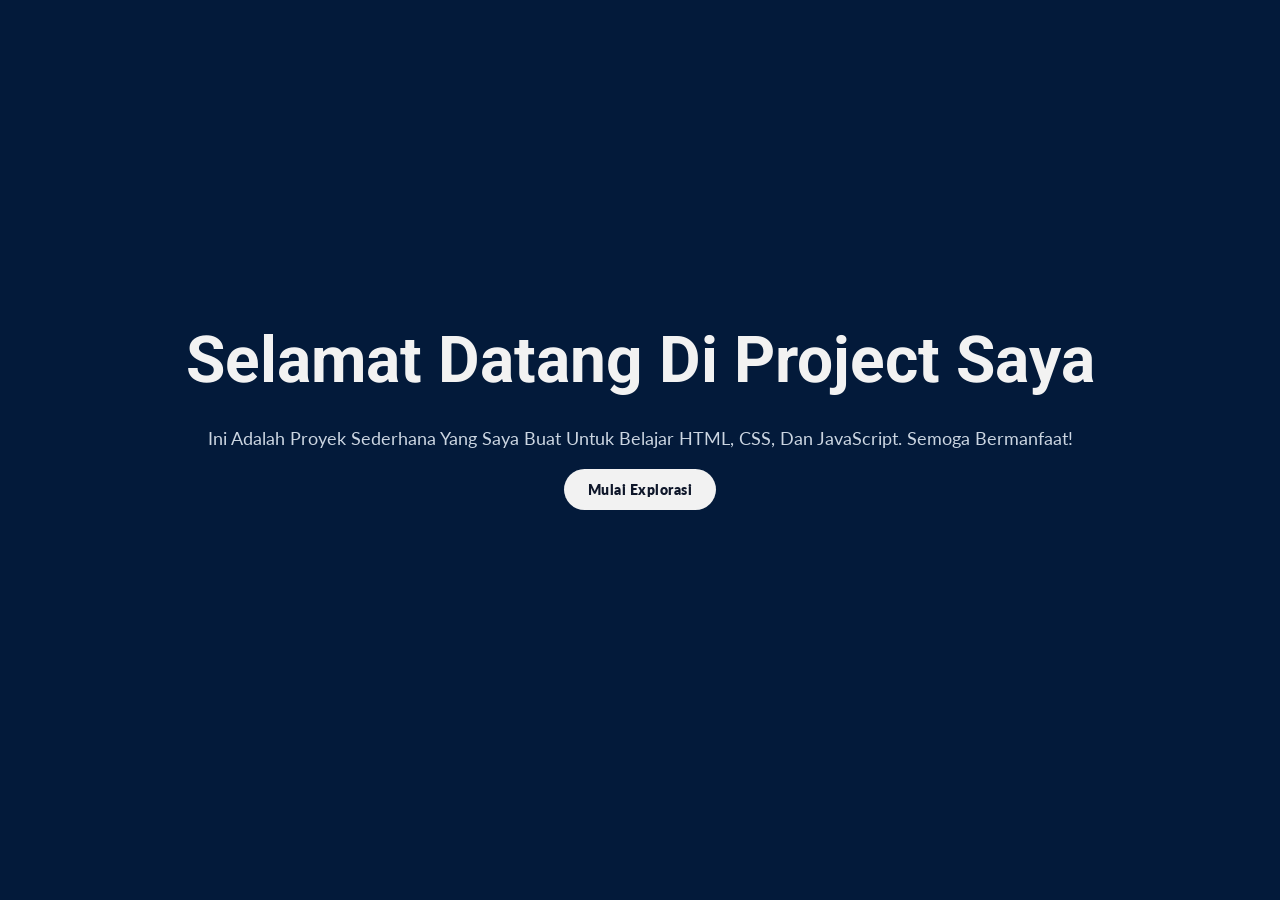
<file: index.html>
<!doctype html>
<html lang="en">
  <head>
    <meta charset="UTF-8" />
    <meta name="viewport" content="width=device-width, initial-scale=1.0" />
    <title>my_project</title>
    <link rel="stylesheet" href="css/style.css" />
  </head>
  <body>
    <main>
      <section class="hero">
        <h1>selamat datang di project saya</h1>
        <p>
          Ini adalah proyek sederhana yang saya buat untuk belajar HTML, CSS,
          dan JavaScript. Semoga bermanfaat!
        </p>
        <button class="btn">Mulai Explorasi</button>
      </section>
    </main>
    <script src="js/script.js"></script>
  </body>
</html>
</file>
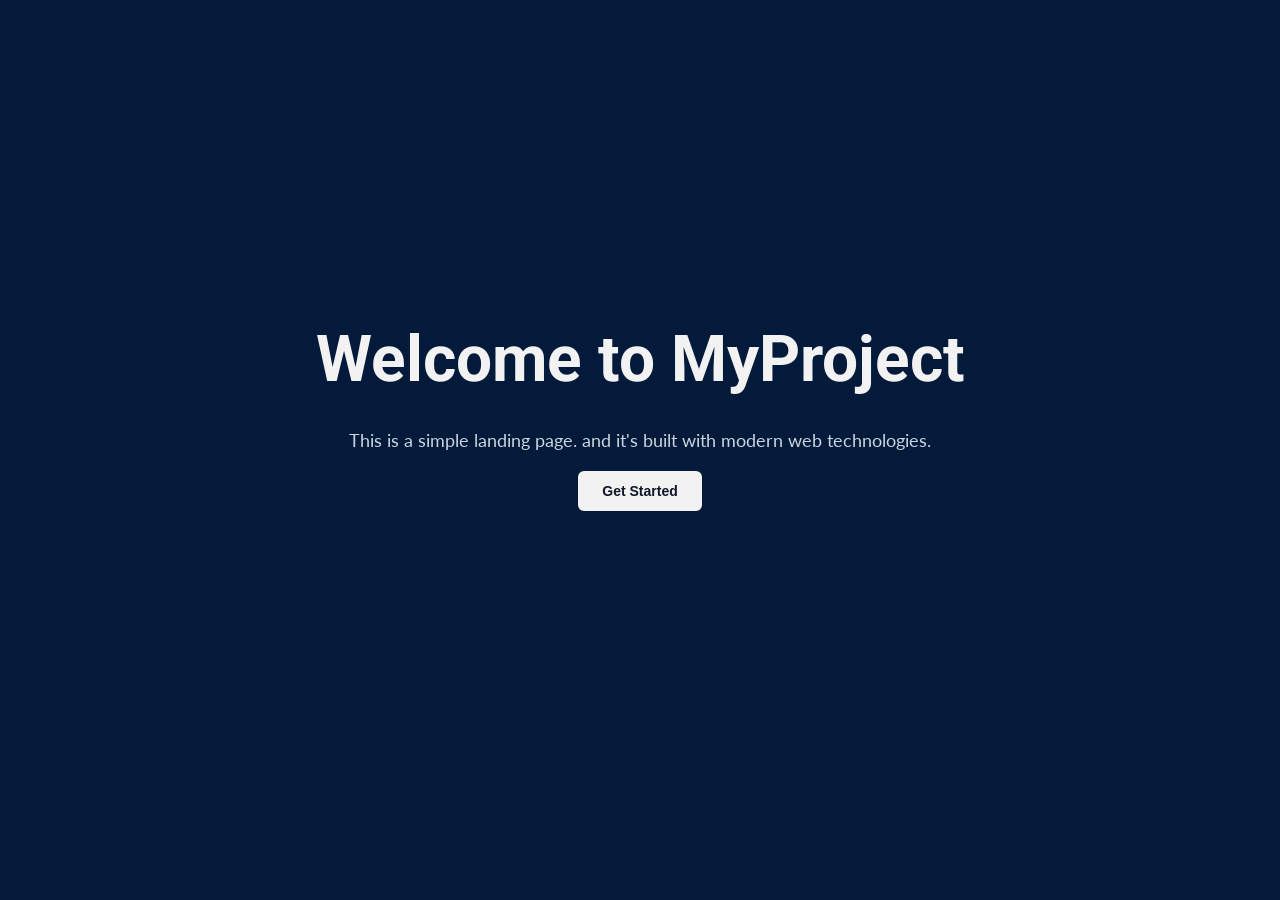
<file: view/index.html>
<!doctype html>
<html lang="en">
  <head>
    <meta charset="UTF-8" />
    <meta name="viewport" content="width=device-width, initial-scale=1.0" />
    <title>MyProject</title>
    <link rel="stylesheet" href="../view/css/styles.css" />
  </head>
  <body>
    <main>
      <section class="hero">
        <h1>Welcome to MyProject</h1>
        <p>
          This is a simple landing page. and it's built with modern web
          technologies.
        </p>
        <button class="btn">Get Started</button>
      </section>
    </main>
  </body>
</html>
</file>
<file: css/style.css>
@import url("https://fonts.googleapis.com/css2?family=Lato:ital,wght@0,100;0,300;0,400;0,700;0,900;1,100;1,300;1,400;1,700;1,900&family=Roboto:ital,wght@0,100..900;1,100..900&display=swap");

:root {
  color-scheme: light dark;
  font-family: Arial, sans-serif;
  --bg: #031a3a;
  --panel: #0f172a;
  --h1: "Roboto", sans-serif;
  --color-family: #f2f2f2;
  --paragraph: "Lato", sans-serif;
  --muted: #cbd5e1;
  --accent: #38bdf8;
  --accent-2: #818cf8;
  --border: rgba(255, 255, 255, 0.12);
}

* {
  padding: 0;
  margin: 0;
  box-sizing: border-box;
}

body {
  background-color: var(--bg);
  line-height: 1.6;
}

main {
  display: flex;
  flex-direction: column;
  align-items: center;
  justify-content: center;
  min-height: 100vh;
  padding: 2rem;
  text-transform: capitalize;
}

.hero {
  text-align: center;
  margin-bottom: 5rem;
}

.hero h1 {
  font-size: 4rem;
  font-family: var(--h1);
  margin-bottom: 0.8rem;
  color: var(--color-family);
}

.hero p {
  font-size: 1.1rem;
  font-family: var(--paragraph);
  color: var(--muted);
}

.btn {
  display: inline-block;
  margin-top: 1rem;
  padding: 0.75rem 1.5rem;
  font-family: var(--paragraph);
  font-size: 0.9rem;
  font-weight: 800;
  letter-spacing: 0.03rem;
  color: var(--panel);
  background-color: var(--color-family);
  border: none;
  border-radius: 2rem;
  cursor: pointer;
  transition:
    background-color 0.6s,
    color 0.4s;
}

.btn:hover {
  background-color: var(--panel);
  color: var(--color-family);
  transition: 0.6s;
  /* animation: pulse 1s infinite; */
}
</file>
<file: view/css/styles.css>
@import url("https://fonts.googleapis.com/css2?family=Lato:ital,wght@0,100;0,300;0,400;0,700;0,900;1,100;1,300;1,400;1,700;1,900&family=Roboto:ital,wght@0,100..900;1,100..900&display=swap");

:root {
  color-scheme: light dark;
  font-family: Arial, sans-serif;
  --bg: #031a3a;
  --panel: #0f172a;
  --h1: "Roboto", sans-serif;
  --color-family: #f2f2f2;
  --paragraph: "Lato", sans-serif;
  --muted: #cbd5e1;
  --accent: #38bdf8;
  --accent-2: #818cf8;
  --border: rgba(255, 255, 255, 0.12);
}

* {
  padding: 0;
  margin: 0;
  box-sizing: border-box;
}

body {
  background-color: var(--bg);
  line-height: 1.6;
}

main {
  display: flex;
  flex-direction: column;
  align-items: center;
  justify-content: center;
  min-height: 100vh;
  padding: 2rem;
}

.hero {
  text-align: center;
  margin-bottom: 5rem;
}

.hero h1 {
  font-size: 4rem;
  font-family: var(--h1);
  margin-bottom: 1rem;
  color: var(--color-family);
}

.hero p {
  font-size: 1.1rem;
  font-family: var(--paragraph);
  color: var(--muted);
}

.btn {
  display: inline-block;
  margin-top: 1rem;
  padding: 0.75rem 1.5rem;
  font-size: 0.875rem;
  font-weight: bold;
  color: var(--panel);
  background-color: var(--color-family);
  border: none;
  border-radius: 0.375rem;
  cursor: pointer;
  transition: background-color 0.3s ease;
}
</file>
